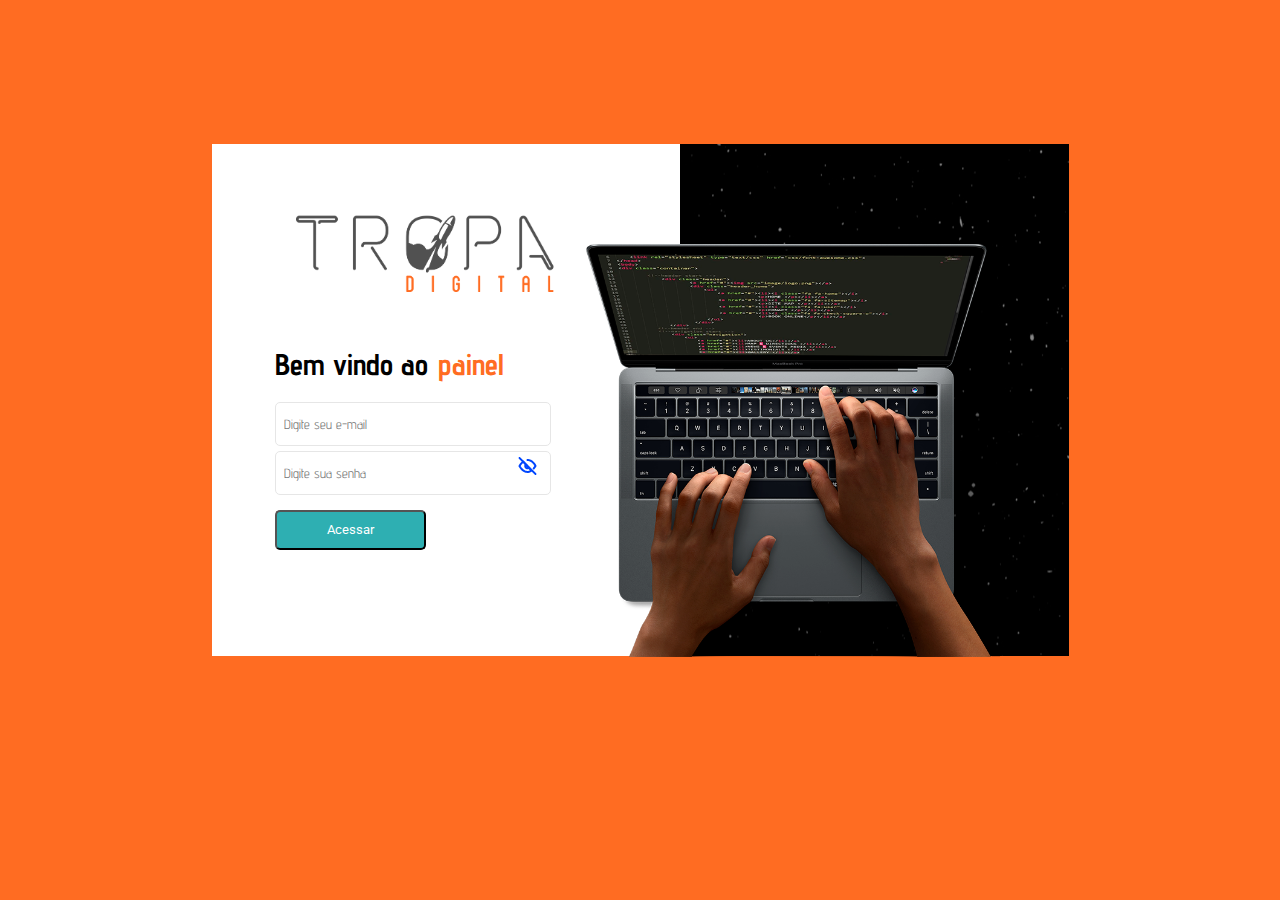
<file: index.html>
<!DOCTYPE html>
<html lang="pt-BR">
<head>
    <meta charset="UTF-8">
    <meta name="viewport" content="width=device-width, initial-scale=1.0">
    <title>Projeto</title>

    <link rel="preconnect" href="https://fonts.googleapis.com">
    <link rel="preconnect" href="https://fonts.gstatic.com" crossorigin>
    <link href="https://fonts.googleapis.com/css2?family=Advent+Pro:ital,wght@0,100..900;1,100..900&display=swap" rel="stylesheet">
    
    <link rel="preconnect" href="https://fonts.googleapis.com">
    <link rel="preconnect" href="https://fonts.gstatic.com" crossorigin>
    <link href="https://fonts.googleapis.com/css2?family=Roboto:ital,wght@0,100;0,300;0,400;0,500;0,700;0,900;1,100;1,300;1,400;1,500;1,700;1,900&display=swap" rel="stylesheet">

    <link rel="stylesheet" href="./css/log.css">
</head>
<body>
    <section class="login">
        <div class="entradaDeInformacaoDeLogin">
            <div class="bloco1">
                <img class="logoDoLogin" src="./img/Prancheta-8 1.png" alt="logo tropa digital">
                <div class="bemVindo">
                    <h2 class="blocoH2-1">Bem vindo ao </h2>
                    <h2 class="blocoH2-2" style="color: #ff6c22">painel</h2>
                </div>
                <div class="form">
                    <form>
                        <input type="text" name="email" placeholder="Digite seu e-mail">
                        <input type="text" name="nome" placeholder="Digite sua senha">
                        <img src="./img/olho.png" alt="imagem">
                        <div>
                            <input type="submit" value="Acessar">
                        </div>
                    </form>
                </div>
            </div>
            <div class="bloco2">
                <div class="imagemDeFundo">
                </div>
                <img class="imagemDefundoNotebook" src="./img/notebook.png">
            </div>
         </div>
    </section>    
</body>
</html>
</file>
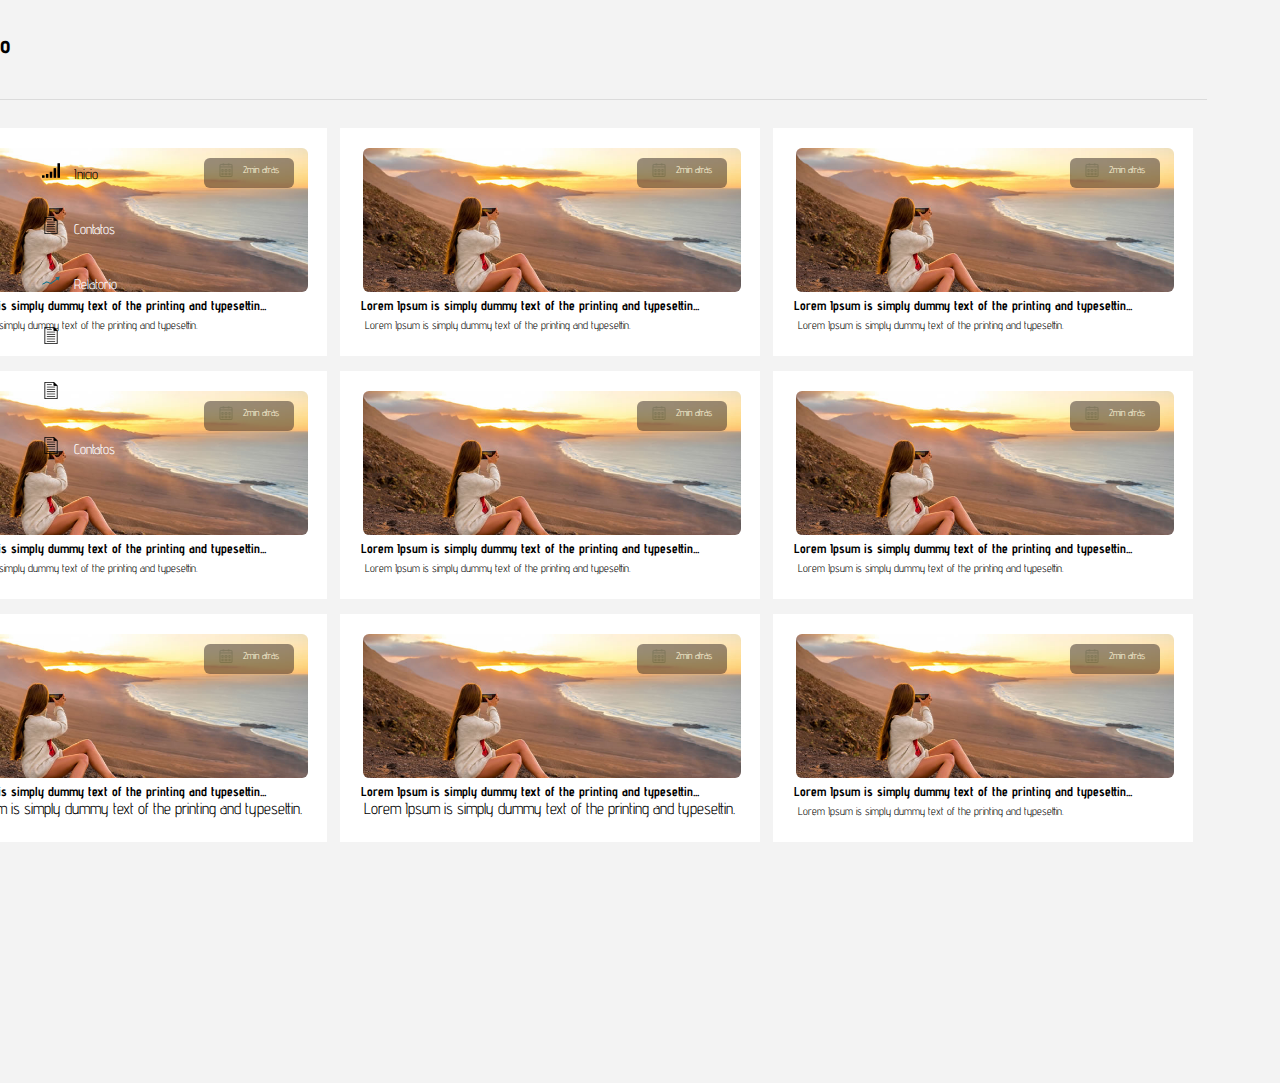
<file: home.html>
<!DOCTYPE html>
<html lang="pt-BR">
<head>
    <meta charset="UTF-8">
    <meta name="viewport" content="width=device-width, initial-scale=1.0">
    <title>Home</title>

    <link rel="preconnect" href="https://fonts.googleapis.com">
    <link rel="preconnect" href="https://fonts.gstatic.com" crossorigin>
    <link href="https://fonts.googleapis.com/css2?family=Advent+Pro:ital,wght@0,100..900;1,100..900&display=swap" rel="stylesheet">
    
    <link rel="preconnect" href="https://fonts.googleapis.com">
    <link rel="preconnect" href="https://fonts.gstatic.com" crossorigin>
    <link href="https://fonts.googleapis.com/css2?family=Roboto:ital,wght@0,100;0,300;0,400;0,500;0,700;0,900;1,100;1,300;1,400;1,500;1,700;1,900&display=swap" rel="stylesheet">

    <link rel="stylesheet" href="./css/home.css">
</head>
<body>
    <header>
        <div class="logo"></div>
        <nav class="menu">
            <ul>
                <div class="inicio">
                    <img class="imagensLogos" src="./img/sinal.png" alt="logo de sinal">
                    <a href="#inicio">Inicio</a>
                </div>
                <div>
                    <img class="imagensLogos" src="./img/contato.png" alt="logo de sinal">
                    <a href="#contatos1">Contatos</a>
                </div>
                <div>
                    <img class="imagensLogos" src="./img/relatorio.png" alt="logo de sinal">
                    <a href="#contatos1">Relatorio</a>
                </div>
                <div>
                    <img class="imagensLogos" src="./img/contato.png" alt="logo de sinal">
                    <a href="#contatos1">Contatos</a>
                </div>
                <div>
                    <img class="imagensLogos" src="./img/contato.png" alt="logo de sinal">
                    <a href="#contatos1">Contatos</a>
                </div>
                <div>
                    <img class="imagensLogos" src="./img/contato.png" alt="logo de sinal">
                    <a href="#contatos1">Contatos</a>
                </div>
    
             </ul>
        </nav>
    </header>

    <section>
        <div>
            <h2 id="saudacaoUsuario" class="saudacao">Olá Usuario</h2>
            <div class="linha"></div>
        </div>        
        <div class="vitrine">
            <div>
                <div class="imagemPaisagem">
                    <div class="conterLogo">
                        <div class="teste"><p>2min atrás</p></div>
                    </div>
                    <div class="conterImagem"></div>
                    <h2>Lorem Ipsum is simply dummy text of the printing and typesettin...</h2>
                    <p class="paragrafo">Lorem Ipsum is simply dummy text of the printing and typesettin.</p>
                </div>
                <div class="imagemPaisagem">
                    <div class="conterLogo">
                        <div class="teste"><p>2min atrás</p></div>
                    </div>
                    <div class="conterImagem"><img></div>
                    <h2>Lorem Ipsum is simply dummy text of the printing and typesettin...</h2>
                    <p class="paragrafo">Lorem Ipsum is simply dummy text of the printing and typesettin.</p>
                </div>
                <div class="imagemPaisagem">
                    <div class="conterLogo">
                        <div class="teste"><p>2min atrás</p></div>
                    </div>
                    <div class="conterImagem"><img></div>
                    <h2>Lorem Ipsum is simply dummy text of the printing and typesettin...</h2>
                    <p class="paragrafo">Lorem Ipsum is simply dummy text of the printing and typesettin.</p>
                </div>    

                <div class="imagemPaisagem">
                    <div class="conterLogo">
                        <div class="teste"><p>2min atrás</p></div>
                    </div>
                    <div class="conterImagem"><img></div>
                    <h2>Lorem Ipsum is simply dummy text of the printing and typesettin...</h2>
                    <p class="paragrafo">Lorem Ipsum is simply dummy text of the printing and typesettin.</p>
                </div>
                <div class="imagemPaisagem">
                    <div class="conterLogo">
                        <div class="teste"><p>2min atrás</p></div>
                    </div>
                    <div class="conterImagem"><img></div>
                    <h2>Lorem Ipsum is simply dummy text of the printing and typesettin...</h2>
                    <p class="paragrafo">Lorem Ipsum is simply dummy text of the printing and typesettin.</p>
                </div>
                <div class="imagemPaisagem">
                    <div class="conterLogo">
                        <div class="teste"><p>2min atrás</p></div>
                    </div>
                    <div class="conterImagem"><img></div>
                    <h2>Lorem Ipsum is simply dummy text of the printing and typesettin...</h2>
                    <p class="paragrafo">Lorem Ipsum is simply dummy text of the printing and typesettin.</p>
                </div>   

                <div class="imagemPaisagem">
                    <div class="conterLogo">
                        <div class="teste"><p>2min atrás</p></div>
                    </div>
                    <div class="conterImagem"><img></div>
                    <h2>Lorem Ipsum is simply dummy text of the printing and typesettin...</h2>
                    <p>Lorem Ipsum is simply dummy text of the printing and typesettin.</p>
                </div>
                <div class="imagemPaisagem">
                    <div class="conterLogo">
                        <div class="teste"><p>2min atrás</p></div>
                    </div>
                    <div class="conterImagem"><img></div>
                    <h2>Lorem Ipsum is simply dummy text of the printing and typesettin...</h2>
                    <p>Lorem Ipsum is simply dummy text of the printing and typesettin.</p>
                </div>
                <div class="imagemPaisagem">
                    <div class="conterLogo">
                        <div class="teste"><p>2min atrás</p></div>
                    </div>
                    <div class="conterImagem"><img></div>
                    <h2>Lorem Ipsum is simply dummy text of the printing and typesettin...</h2>
                    <p class="paragrafo">Lorem Ipsum is simply dummy text of the printing and typesettin.</p>
                </div>   
            </div> 
        </div>
        </div>
    </section>
</body>
</html>
</file>
<file: css/log.css>
*{
	margin: 0;
	padding: 0;
	box-sizing: border-box;
    font-family: "Advent Pro", sans-serif; 
}

body {
    background-color: #ff6c22;
    display: flex;
    justify-content: center;
    align-items: center;
    height: 800px;
}

.bemVindo {
    width: 229px;
    height: 54px;
    padding-top: 50px;
    margin-left: 63px;
    font-size: 20px;
}

.blocoH2-1 {
    position: relative;
    padding: 0;
    margin: 0;
	float: left;
}

.blocoH2-2 {
    position: relative;
    padding: 0;
	float: right;
}


.login {
    width: 857px;
    height: 512px;
    background-color: #FFFFFF;
}

.logoDoLogin {
    width: 259px;
    height: 77.54px;
    margin-top: 70px;
    margin-left: 84px;
}

.bloco1 {
	max-width: 600px;
	float: left;
 }

 .bloco2 {
	max-width: 600px;
	float: right;
 }

.login .imagemDeFundo {
    position: relative;
	width: 389px;
    height: 512px;
    float: right;
    background-image: url("../img/fundo.png");
    background-position: right;
    background-origin: content-box;
}

.login .imagemDefundoNotebook {
    position: relative;
	width: 414px;
    height: 413px;
    margin-top: 100px;
    margin-right: -320px;
    float: right;
}

.form {
	float: left;
	width: 370px;
	color: white;
    padding-left: 63px;
}

.form form{
	margin-top: 15px;
}

.form form input[type=text]{
	width: 90%;
	max-width: 413px;
	height: 44px;
	margin-top: 5px;
	padding-left: 8px;
	line-height: 58px;
    border-radius: 5px;
	border: 1px solid #e6e6e6;
}
.form img {
    position: relative;
    cursor: pointer;
    margin-left: -40px;
}
.form form input[type=submit]{
	background-color: #2eafb2;
	width: 151px;
	height: 40px;
	font-size: 13px;
	color: #FFFFFF;
	cursor: pointer;
	margin-top: 15px;
	border-radius: 5px;
    font-family: "Roboto", sans-serif;
}
</file>
<file: css/home.css>
*{
	margin: 0;
	padding: 0;
	box-sizing: border-box;
    font-family: "Advent Pro", sans-serif; 
}

body{
    background-color: #f3f3f3;
}
header {
    width: 260px;
    height: 1080px;
    padding-top: 50px;
    background-color: #FFFFFF;
}

.logo {
    width: 190px;
    height: 56.88px;
    background-image: url("../img/Prancheta-8\ 1.png");
    background-position: right;
    background-size: contain;
    margin-left: 37px;
    margin-bottom: 40px;
}

.imagensLogos {
    height: 17.5px;
    background-origin: content-box;
    background-repeat: no-repeat;
    background-size: contain;
    margin-top: 15px;
    margin-left: 5px;
}

header nav ul div a{
    text-decoration: none;
    font-size: 14px;
    margin-left: 10px;
    color: #FFFFFF;
}

header nav ul div {
    width: 211px;
    height: 50px;
    border-radius: 5px;
    margin-top: 5px;
    margin-left: 37px;
    background-color: #2EAFB2;
}

.inicio {
    width: 300px;
    height: 50px;
    border-radius: 5px;
    margin-top: 5px;
    margin-left: 37px;
    background-color: #f3f3f3;
}

.inicio a {
    color: black;
    font-size: 14px;
}

section {
    display: flex;
    float: right;
    width: 1453px;
    height: 1080px;
    background-color: #f3f3f3;
    margin-top: -1080px;
}

.saudacao {
    margin-top: 30px;
    margin-left: 80px;
}

.linha {
    width: 1300px;
    height: 1px;
    background-color: #dbdbdb;
    margin-top: 40px;
    margin-left: 80px;
}

.vitrine {
    width: 1300px;
    height: 970px;
    margin-top: 113px;
    margin-left: -1300px;
    float: right;
}

.vitrine h2{
    width: 350px;
    font-size: 13px;
    margin-left: 15px;
    margin-top: 5px;
}

.vitrine .paragrafo{
    width: 350px;
    font-size: 11px;
    margin-top: 5px;
    margin-left: -17px;
}

.imagemPaisagem {
    float: left;
    width: 32.3%;
    height: 228px;
    margin-top: 15px;
    background-color: #FFFFFF;
    margin-right: 13px;
    text-align: center;
}
.conterImagem {
	width: 90%;
    height: 144px;
    border-radius: 6px;
    margin-top: 20px;
    margin-left: 23px;
    background-size: cover;
	background-position: center;
    background-image: url("../img/paisagem.png");
}

.conterLogo{
    position: relative;
    float: right;
    width: 90px;
    height: 30px;
    border-radius: 6px;
    background-color: #362929;
    opacity: 0.5;
    margin-right: 33px;
    margin-top: 30px;
}

.teste {
	width: 14px;
    height: 17px;
    margin-left: 15px;
    margin-top: 5px;
    background-image: url("../img/agenda.png");
    background-repeat: no-repeat;
    background-size: contain;
    color: #FFFFFF;
}
.conterLogo p {
    width: 45px;
    margin-left: 15px;
    font-size: 10px;
    margin-left: 20px;
    color: rgb(255, 255, 255);
    opacity: 1;
}
</file>
